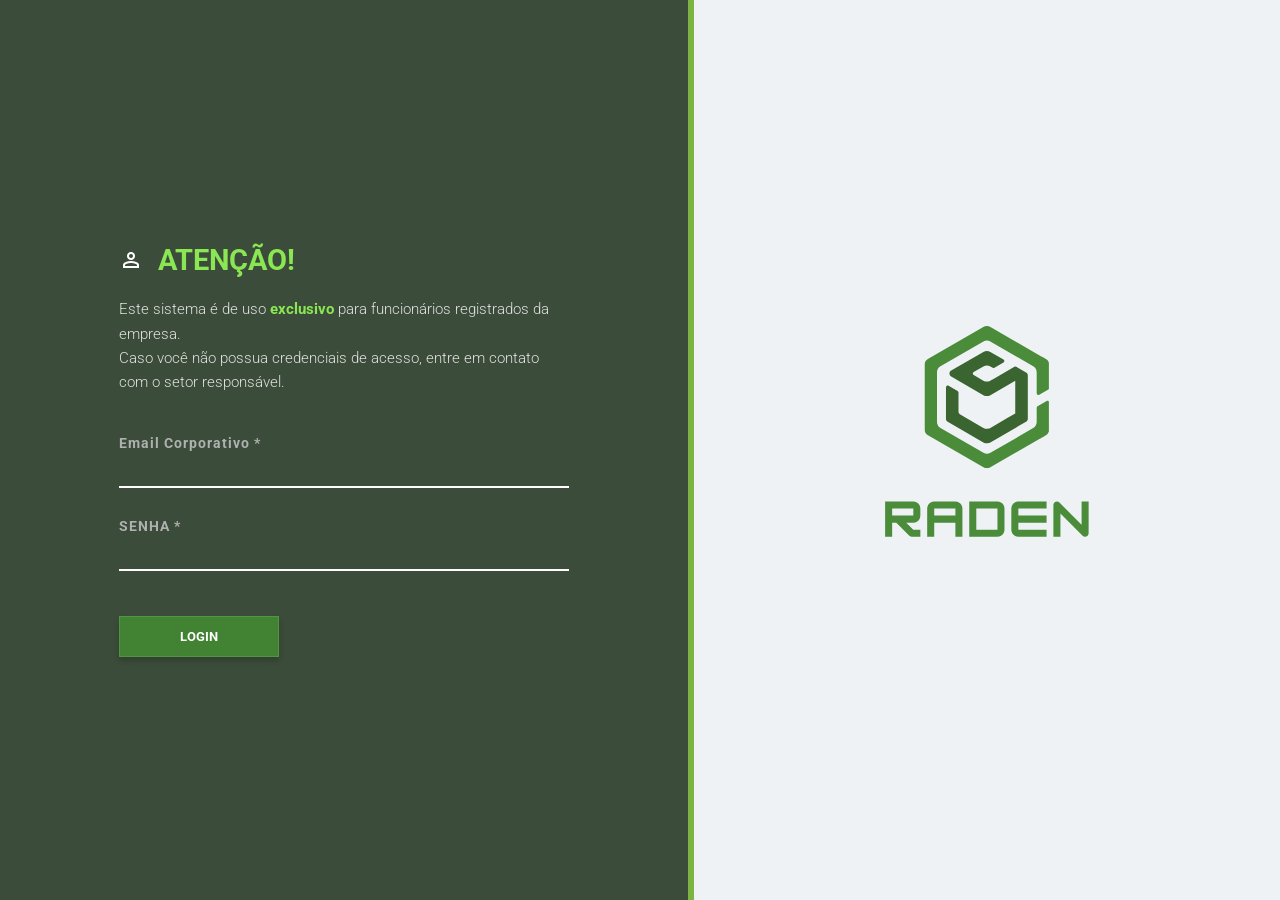
<file: index.html>
<!DOCTYPE html>
<html lang="pt-BR">
<head>
    <meta charset="UTF-8">
    <meta name="viewport" content="width=device-width, initial-scale=1.0">
    <title>Raden - Login</title>
    <link href="https://fonts.googleapis.com/css2?family=Orbitron:wght@400;700&family=Roboto:wght@300;400;700&display=swap" rel="stylesheet">
    <link rel="stylesheet" href="https://fonts.googleapis.com/css2?family=Material+Symbols+Outlined:opsz,wght,FILL,GRAD@24,400,0,0" />
    <link rel="stylesheet" href="frontend/css/login.css">
    <link rel="shortcut icon" href="frontend/images/favicon.svg" type="image/x-icon">
</head>
<body>

    <main class="login-container">
        
        <section class="left-side">
            <div class="content-wrapper">
                <header class="header-warning">
                    <span id="user_icon" class="material-symbols-outlined">person</span>
                    <h2>ATENÇÃO!</h2>
                </header>

                <p class="notice-text">
                    Este sistema é de uso <span class="highlight">exclusivo</span> para funcionários registrados da empresa.<br>
                    Caso você não possua credenciais de acesso, entre em contato com o setor responsável.
                </p>

                <form class="login-form" id="loginForm" method="POST" action="backend/api/ProcessarLogin.php">
                    <div class="input-group">
                        <label for="email">Email Corporativo *</label>
                        <input type="email" id="email" name="email" required autocomplete="off">
                    </div>
                    
                    <div class="input-group">
                        <label for="senha">SENHA *</label>
                        <input type="password" id="senha" name="senha" required>
                    </div>
                    
                    <button type="submit" class="btn-login">LOGIN</button>
                </form>
                
                <div id="msgerro" role="alert"> 
                    <p>ERRO: Dados incorretos. Tente novamente.</p>
                </div>
            </div>
        </section>

        <aside class="right-side">
            <div class="logo-wrapper">
                <img src="frontend/images/Logo.svg" alt="Logo Raden">
            </div>
        </aside>

    </main>

    <script src="frontend/js/login.js"></script>
</body>
</html>
</file>
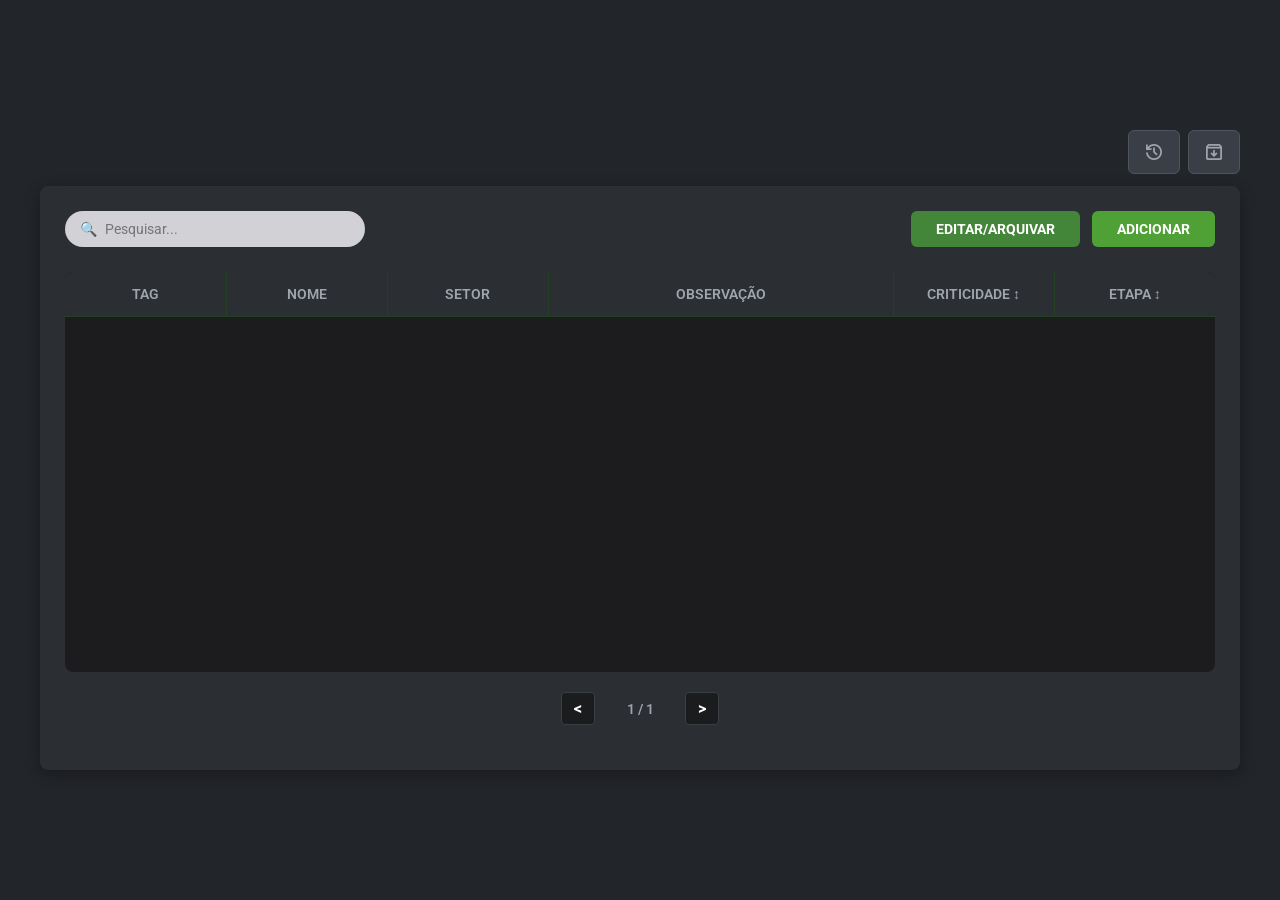
<file: frontend/dashboard.html>
<!DOCTYPE html>
<html lang="pt-BR">
<head>
    <meta charset="UTF-8">
    <meta name="viewport" content="width=device-width, initial-scale=1.0">
    <title>Tabela de Gerenciamento</title>
    <link href="https://fonts.googleapis.com/css2?family=Roboto:wght@300;400;600;700&display=swap" rel="stylesheet">
    <link rel="stylesheet" href="https://fonts.googleapis.com/css2?family=Material+Symbols+Outlined:opsz,wght,FILL,GRAD@24,400,0,0"/>
    <link rel="stylesheet" href="css/dashboard.css">
    <link rel="shortcut icon" href="images/favicon.svg" type="image/x-icon">
</head>

<body>
    <header class="header-top-externo">
        <button class="btn-externo-icone btn-historico" id="btnVerHistorico" onclick="verHistorico()" title="Histórico de Alterações">
            <span class="material-symbols-outlined">history</span>
        </button>
        <button class="btn-externo-icone btn-arquivados" id="btnVerArquivados" onclick="verArquivados()" title="Visualizar Itens Arquivados">
            <span class="material-symbols-outlined">archive</span>
        </button>
    </header>

    <main class="container">
        <section class="toolbar" id="toolbarContainer">
            <div class="search-container">
                <input type="text" class="search-input" placeholder="Pesquisar...">
                <span class="search-icon">&#128269;</span>
            </div>
            
            <div class="button-group" id="botoesPadrao">
                <button class="btn btn-editar" onclick="ativarModoEdicao()">EDITAR/ARQUIVAR</button>
                <button class="btn btn-adicionar" onclick="abrirParaCadastrar()">ADICIONAR</button>
            </div>

            <div class="button-group" id="avisoSelecao" style="display: none;">
                <button class="btn btn-selecionar" style="background-color: #5c913b; cursor: default;">Selecione o Objeto</button>
                <button class="btn btn-cancelar" onclick="cancelarModoEdicao()" style="background-color: #5c913b; padding: 10px 15px;">X</button>
            </div>
        </section>

        <section class="table-container">
            <table class="custom-table">
                <thead>
                    <tr>
                        <th>TAG</th>
                        <th>NOME</th>
                        <th>SETOR</th>
                        <th class="thObservacao">OBSERVAÇÃO</th>
                        <th id="thCriticidade" onclick="ordenarPorCriticidade()" style="cursor: pointer; user-select: none;">CRITICIDADE <span id="setaCriticidade">↕</span></th>
                        <th id="thEtapa" onclick="ordenarPorEtapa()" style="cursor: pointer; user-select: none;">ETAPA <span id="setaEtapa">↕</span></th>
                    </tr>
                </thead>
                <tbody>
                </tbody>
            </table>
        </section> 

        <nav class="paginacao-container" aria-label="Paginação da tabela">
            <button class="btn-paginacao" id="btnTabelaAnterior" onclick="mudarPaginaTabela(-1)">&lt;</button>
            <span class="info-paginacao" id="infoPaginaTabela">1 / 1</span>
            <button class="btn-paginacao" id="btnTabelaProxima" onclick="mudarPaginaTabela(1)">&gt;</button>
        </nav>
    </main>

    <div class="modal-overlay" id="modalEquipamento">
        <div class="modal-box">
            <header class="modal-header">
                <h2 id="modalTitle">Editar Equipamento</h2>
                <button class="close-btn" onclick="fecharModal()">X</button>
            </header>
            
            <form class="modal-form" id="formEquipamento">
                <div class="form-group">
                    <label for="inputTag">TAG</label>
                    <input type="text" id="inputTag" placeholder="Gerado automaticamente" required disabled>
                </div>

                <div class="form-group">
                    <label for="inputNome">Nome do Equipamento</label>
                    <input type="text" id="inputNome" placeholder="Ex: Bomba de Polpa" required autocomplete="off" list="listaNomesRecomendados">
                    <datalist id="listaNomesRecomendados"></datalist>
                </div>

                <div class="form-group">
                    <label for="inputSetor">Setor</label>
                    <input type="text" id="inputSetor" placeholder="Ex: Planta de Beneficiamento" autocomplete="off" list="listaSetoresRecomendados">
                    <datalist id="listaSetoresRecomendados"></datalist>
                </div>

                <div class="form-group">
                    <label for="txtDescricao">Descrição Técnica</label>
                    <textarea id="txtDescricao" rows="3" placeholder="Especificações do item..." maxlength="300"></textarea>
                </div>

                <div class="form-row">
                    <div class="form-group">
                        <label for="selectCriticidade">Criticidade</label>
                        <select id="selectCriticidade">
                            <option value="baixa">Baixa</option>
                            <option value="media">Média</option>
                            <option value="alta">Alta</option>
                        </select>
                    </div>

                    <div class="form-group">
                        <label for="selectEtapa">Etapa de Reparo</label>
                        <select id="selectEtapa">
                            <option value="envio">Envio</option>
                            <option value="peritagem">Peritagem</option>
                            <option value="aprovacao">Aprovação</option>
                            <option value="execucao">Execução</option>
                            <option value="retorno">Retorno</option>
                        </select>
                    </div>
                </div>

                <footer class="modal-footer-buttons">
                    <button type="button" class="btn-modal-arquivar" id="btnArquivarModal" onclick="arquivarEquipamento()">ARQUIVAR</button>
                    <button type="button" class="btn-modal-arquivar" id="btnDesarquivarModal" onclick="desarquivarEquipamento()" style="display: none; background-color: #448639; border-color: #386f2f;">DESARQUIVAR</button>
                    <button type="submit" class="btn-salvar">SALVAR ALTERAÇÕES</button>
                </footer>
            </form>
        </div>
    </div>

    <div class="modal-overlay" id="modalHistorico">
        <div class="modal-box modal-historico-largura">
            <header class="modal-header modal-historico-header">
                <h2>Histórico de Alterações</h2>
                <button class="close-btn modal-historico-close" onclick="fecharModalHistorico()">X</button>
            </header>
            
            <div class="filtro-pdf-container">
                <div class="filtro-datas-wrapper">
                    <div class="filtro-data-grupo">
                        <label for="dataInicio" class="filtro-data-label">DE:</label>
                        <input type="date" id="dataInicio" class="filtro-data-input">
                    </div>
                    <div class="filtro-data-grupo">
                        <label for="dataFim" class="filtro-data-label">ATÉ:</label>
                        <input type="date" id="dataFim" class="filtro-data-input">
                    </div>
                </div>
                
                <button class="btn btn-gerar-pdf" onclick="baixarHistorico()">
                    <span class="material-symbols-outlined">file_save</span> GERAR PDF        
                </button>
            </div>
            
            <div id="listaHistorico" class="lista-historico-corpo"></div>
            
            <nav class="paginacao-container" style="margin-top: 15px; margin-bottom: 5px;" aria-label="Paginação do histórico">
                <button class="btn-paginacao" id="btnHistAnterior" onclick="mudarPaginaHist(-1)">&lt;</button>
                <span class="info-paginacao" id="infoPaginaHist">1 / 1</span>
                <button class="btn-paginacao" id="btnHistProxima" onclick="mudarPaginaHist(1)">&gt;</button>
            </nav>
        </div>
    </div>

    <script src="js/api.js" defer></script>
    <script src="js/dashboard.js" defer></script>
</body>
</html>
</file>
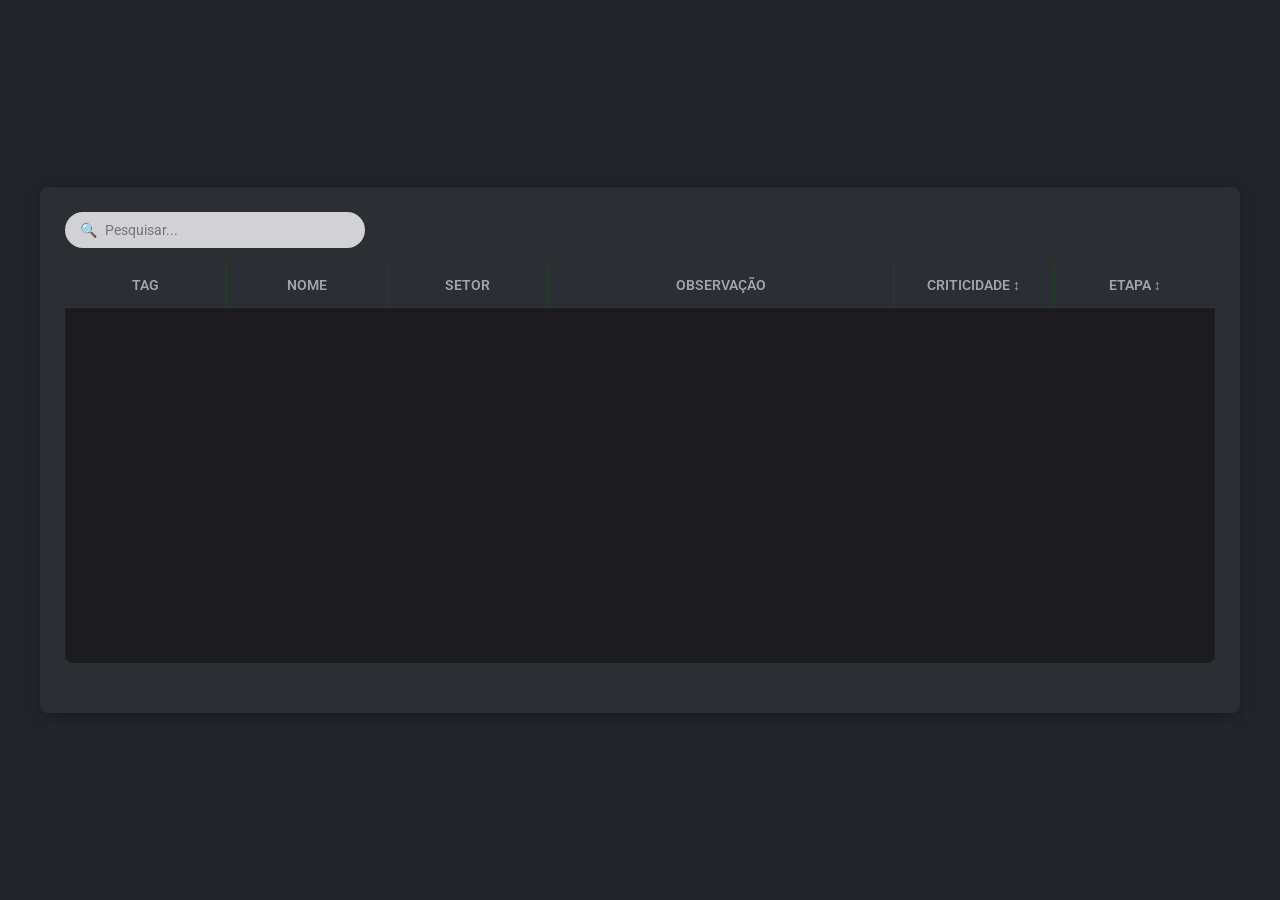
<file: frontend/dashboard_colaborador.html>
<!DOCTYPE html>
<html lang="pt-BR">
<head>
    <meta charset="UTF-8">
    <meta name="viewport" content="width=device-width, initial-scale=1.0">
    <title>Tabela de Gerenciamento</title>
    <link href="https://fonts.googleapis.com/css2?family=Roboto:wght@300;400;600;700&display=swap" rel="stylesheet">
    <link rel="stylesheet" href="https://fonts.googleapis.com/css2?family=Material+Symbols+Outlined:opsz,wght,FILL,GRAD@24,400,0,0" />
    <link rel="stylesheet" href="css/dashboard.css">
    <link rel="shortcut icon" href="images/favicon.svg" type="image/x-icon">
</head>
<body>
    <div class="container">
        <div class="toolbar" id="toolbarContainer">
            <div class="search-container">
                <input type="text" class="search-input" placeholder="Pesquisar...">
                <span class="search-icon">&#128269;</span>
            </div>

        <div class="table-container">
            <table class="custom-table">
                <thead>
                    <tr>
                        <th>TAG</th>
                        <th>NOME</th>
                        <th>SETOR</th>
                        <th class="thObservacao">OBSERVAÇÃO</th>
                        <th id="thCriticidade" onclick="ordenarPorCriticidade()" style="cursor: pointer; user-select: none;">CRITICIDADE <span id="setaCriticidade">↕</span></th>
                        <th id="thEtapa" onclick="ordenarPorEtapa()" style="cursor: pointer; user-select: none;">ETAPA <span id="setaEtapa">↕</span></th>
                    </tr>
                </thead>
                <tbody>
                    </tbody>
            </table>
        </div>
    </div>

    <script src="js/api.js" defer></script>
    <script src="js/dashboard.js" defer></script>
</body>
</html>
</file>
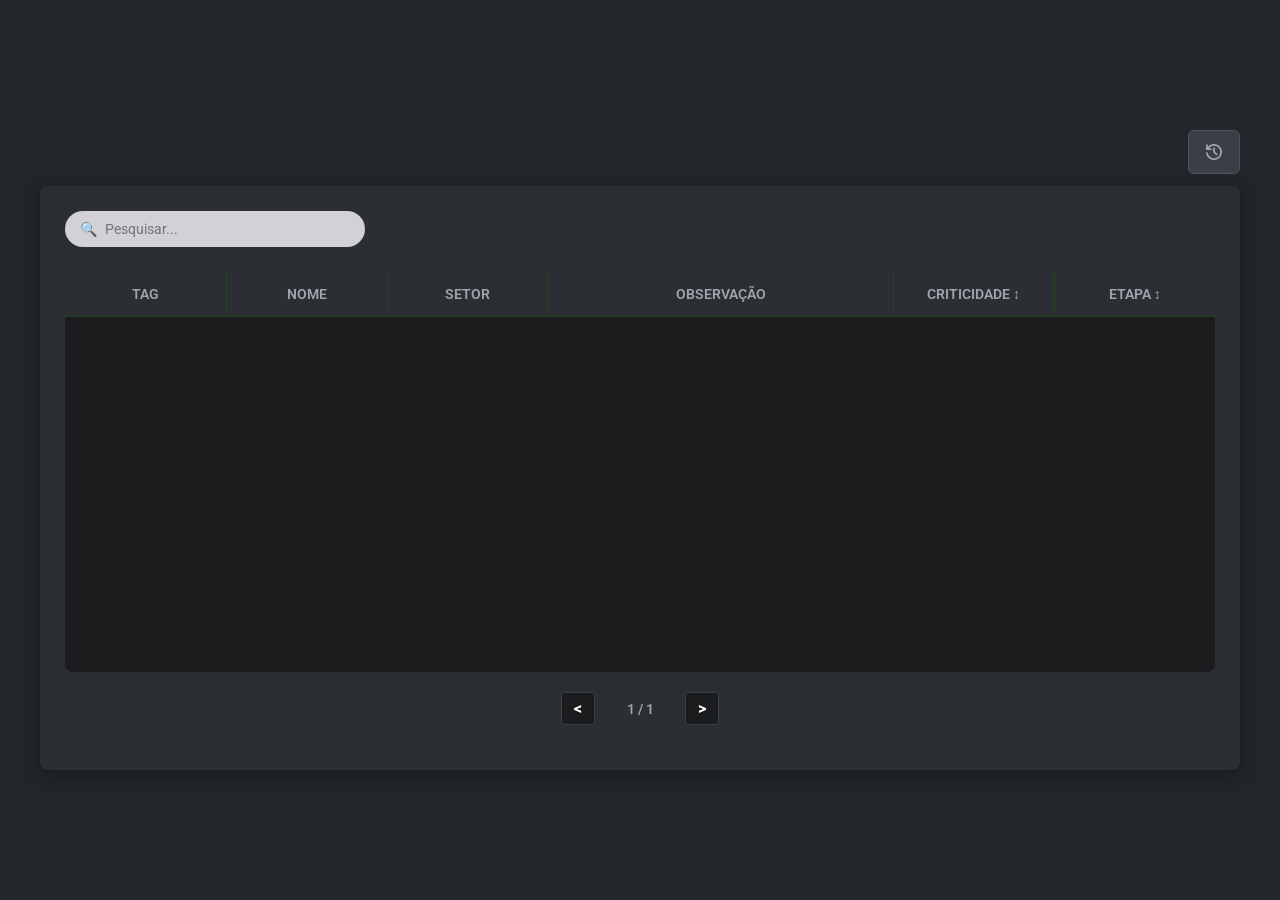
<file: frontend/dashboardColaborador.html>
<!DOCTYPE html>
<html lang="pt-BR">
<head>
    <meta charset="UTF-8">
    <meta name="viewport" content="width=device-width, initial-scale=1.0">
    <title>Tabela de Gerenciamento - Visualização</title>
    <link href="https://fonts.googleapis.com/css2?family=Roboto:wght@300;400;600;700&display=swap" rel="stylesheet">
    <link rel="stylesheet" href="https://fonts.googleapis.com/css2?family=Material+Symbols+Outlined:opsz,wght,FILL,GRAD@24,400,0,0" />
    <link rel="stylesheet" href="css/dashboard.css">
    <link rel="shortcut icon" href="images/favicon.svg" type="image/x-icon">
</head>
<body>

    <header class="header-top-externo">
        <button class="btn-externo-icone btn-historico" id="btnVerHistorico" onclick="verHistorico()" title="Histórico de Alterações">
            <span class="material-symbols-outlined">history</span>
        </button>
    </header>

    <main class="container">
        
        <section class="toolbar" id="toolbarContainer">
            <div class="search-container">
                <input type="text" class="search-input" placeholder="Pesquisar..." list="listaBuscaRapida">
                <span class="search-icon">&#128269;</span>
                <datalist id="listaBuscaRapida"></datalist>
            </div>
        </section>

        <section class="table-container">
            <table class="custom-table">
                <thead>
                    <tr>
                        <th>TAG</th>
                        <th>NOME</th>
                        <th>SETOR</th>
                        <th class="thObservacao">OBSERVAÇÃO</th>
                        <th id="thCriticidade" onclick="ordenarPorCriticidade()" style="cursor: pointer; user-select: none;">CRITICIDADE <span id="setaCriticidade">↕</span></th>
                        <th id="thEtapa" onclick="ordenarPorEtapa()" style="cursor: pointer; user-select: none;">ETAPA <span id="setaEtapa">↕</span></th>
                    </tr>
                </thead>
                <tbody>
                </tbody>
            </table>
        </section>

        <nav class="paginacao-container" aria-label="Paginação da tabela">
            <button class="btn-paginacao" id="btnTabelaAnterior" onclick="mudarPaginaTabela(-1)">&lt;</button>
            <span class="info-paginacao" id="infoPaginaTabela">1 / 1</span>
            <button class="btn-paginacao" id="btnTabelaProxima" onclick="mudarPaginaTabela(1)">&gt;</button>
        </nav>

    </main>

    <div class="modal-overlay" id="modalHistorico">
        <div class="modal-box modal-historico-largura">
            <header class="modal-header modal-historico-header">
                <h2>Histórico de Alterações</h2>
                <button class="close-btn modal-historico-close" onclick="fecharModalHistorico()">X</button>
            </header>
            
            <div class="toolbar" id="toolbarHistorico" style="margin-bottom: 15px; background: transparent; padding: 0; box-shadow: none;">
                <div class="search-container" style="width: 100%; max-width: 100%;">
                    <input type="text" id="searchHistorico" class="search-input" placeholder="Pesquisar no histórico...">
                    <span class="search-icon">&#128269;</span>
                </div>
            </div>
            
            <div id="listaHistorico" class="lista-historico-corpo"></div>
            
            <nav class="paginacao-container" style="margin-top: 15px; margin-bottom: 5px;" aria-label="Paginação do histórico">
                <button class="btn-paginacao" id="btnHistAnterior" onclick="mudarPaginaHist(-1)">&lt;</button>
                <span class="info-paginacao" id="infoPaginaHist">1 / 1</span>
                <button class="btn-paginacao" id="btnHistProxima" onclick="mudarPaginaHist(1)">&gt;</button>
            </nav>
        </div>
    </div>

    <div style="display: none;" aria-hidden="true">
        <div id="botoesPadrao"></div>
        <div id="avisoSelecao"></div>
        <datalist id="listaNomesRecomendados"></datalist>
        <datalist id="listaSetoresRecomendados"></datalist>
    </div>

    <script src="js/api.js" defer></script>
    <script src="js/dashboard.js" defer></script>
</body>
</html>
</file>
<file: frontend/css/login.css>
@import url('theme.css');

body {
    background-color: #1a1a1a;
    font-family: var(--font-login);
}

/* Lado Esquerdo - Form */
.left-side {
    flex: 1.2;
    background-color: #3b4d3a;
    display: flex;
    justify-content: center;
    align-items: center;
    padding: 40px;
    border-right: 6px solid var(--green-accent);
}

.content-wrapper { 
    width: 100%; 
    max-width: 450px; 
}

.header-warning { 
    display: flex; 
    align-items: center; 
    gap: 15px; 
    margin-bottom: 20px; 
}

.notice-text { 
    font-size: 0.95rem; 
    line-height: 1.6; 
    color: #e0e0e0; 
    margin-bottom: 40px; 
    font-weight: 300; 
}

.notice-text .highlight { 
    color: #8be653; 
    font-weight: 700; 
}

.login-form { 
    display: flex; 
    flex-direction: column; 
    gap: 30px; 
}

.input-group { 
    display: flex; 
    flex-direction: column; 
}

.input-group label { 
    font-size: 0.85rem; 
    color: #b0b0b0; 
    margin-bottom: 5px; 
    font-weight: 700; 
    letter-spacing: 1px; 
}

.input-group input {
    background: transparent; 
    border: none; 
    border-bottom: 2px solid var(--text-white);
    color: var(--text-white); 
    font-size: 1.1rem; 
    padding: 5px 0; 
    outline: none; 
    transition: border-color 0.3s;
}

.input-group input:focus { 
    border-bottom: 2px solid #8be653; 
}

/* Botão Login */
.btn-login {
    background-color: #418233; 
    color: var(--text-white); 
    border: 1px solid #529443;
    padding: 12px 0; 
    width: 160px; 
    font-weight: 700; 
    cursor: pointer;
    box-shadow: 0px 4px 6px rgba(0, 0, 0, 0.2); 
    transition: all 0.2s; 
    margin-top: 15px;
}

.btn-login:hover { background-color: #4b963b; }
.btn-login:active { transform: scale(0.98); }

#msgerro { display: none; }
#msgerro > p { font-size: 1rem; font-weight: bold; color: #ff3265; margin-top: 20px; }

/* Lado Direito - Logo */
.right-side {
    flex: 1; 
    background-color: #eef2f5; 
    display: flex; 
    justify-content: center; 
    align-items: center; 
    padding: 40px;
}

.logo-wrapper { 
    display: flex; 
    flex-direction: column; 
    align-items: center; 
    max-width: 80%; 
}

.logo-wrapper img { 
    width: 100%; 
    max-width: 280px; 
    height: auto; 
}

/* Responsividade Login */
@media (max-width: 768px) {
    .login-container { 
        flex-direction: column-reverse; 
        height: auto; 
        min-height: 100vh; 
        overflow-y: auto; 
    }
    
    .right-side { 
        padding: 25px 20px; 
        height: 22vh; 
        min-height: 150px; 
    }
    
    .logo-wrapper img { max-width: 140px; }

    .left-side { 
        flex: auto; 
        min-height: 78vh; 
        border-right: none; 
        border-top: 6px solid var(--green-accent); 
        padding: 35px 25px; 
        align-items: flex-start; 
    }
    
    .header-warning h2 { font-size: 1.5rem; }
    .notice-text { font-size: 0.88rem; margin-bottom: 25px; }
    .btn-login { width: 100%; padding: 14px 0; }
}
</file>
<file: frontend/css/dashboard.css>
@import url('theme.css');

body {
    display: flex;
    flex-direction: column;
    justify-content: center;
    align-items: center;
    padding: 20px;
}

.container, .header-top-externo {
    width: 100%;
    max-width: 1200px;
}

.container {
    background-color: var(--bg-container);
    padding: 25px;
    border-radius: 8px;
    box-shadow: 0 4px 15px rgba(0, 0, 0, 0.3);
}

/* Top Header & Botões Externos */
.header-top-externo {
    display: flex;
    justify-content: flex-end;
    gap: 8px;
    margin-bottom: 12px;
}

.btn-externo-icone {
    background-color: #3a3f47;
    color: var(--text-muted);
    border: 1px solid #4f555e;
    padding: 10px 14px;
    border-radius: 6px;
    cursor: pointer;
    display: flex;
    align-items: center;
    transition: all 0.2s ease;
}

.btn-externo-icone:hover { background-color: #4f555e; color: var(--text-white); }
.btn-externo-icone:active { transform: scale(0.95); }
.btn-externo-icone .material-symbols-outlined { font-size: 22px; }

/* Toolbar & Busca */
.toolbar {
    display: flex;
    justify-content: space-between;
    align-items: center;
    margin-bottom: 25px;
    flex-wrap: wrap;
    gap: 15px;
}

.search-container { position: relative; width: 100%; max-width: 300px; }
.search-input {
    width: 100%;
    padding: 10px 15px 10px 40px;
    border: none;
    border-radius: 20px;
    background-color: #d1d1d6;
    color: #333;
    font-size: 14px;
    outline: none;
}
.search-icon { position: absolute; left: 15px; top: 50%; transform: translateY(-50%); color: #8e8e93; font-size: 14px; }

/* Botões Padrão */
.button-group { display: flex; gap: 12px; align-items: center; }
.btn {
    padding: 10px 25px;
    border: none;
    border-radius: 6px;
    font-weight: bold;
    font-size: 14px;
    cursor: pointer;
    transition: all 0.2s ease;
    display: inline-flex;
    align-items: center;
    gap: 8px;
}
.btn:active { transform: scale(0.98); }
.btn-editar { background-color: #448639; }
.btn-editar:hover:not(:disabled) { background-color: #386f2f; }
.btn-adicionar { background-color: var(--green-primary); }
.btn-adicionar:hover:not(:disabled) { background-color: var(--green-hover); }

/* Tabela Customizada */
.table-container { min-height: 400px; background-color: #1c1c1e; border-radius: 8px; overflow-x: auto; }
.custom-table { width: 100%; border-collapse: collapse; text-align: center; table-layout: fixed; }

.custom-table th, .custom-table td {
    padding: 14px 10px;
    border-bottom: 1px solid #234221;
    border-right: 1px solid #234221;
    vertical-align: middle;
}
.custom-table th:last-child, .custom-table td:last-child { border-right: none; }
.custom-table th { background-color: var(--bg-container); color: var(--text-muted); font-size: 14px; font-weight: 600; }
.custom-table tbody tr { height: 54px; transition: background-color 0.2s; }
.custom-table tbody tr:hover { background-color: #32363c; }
.custom-table tbody tr td:nth-child(4) { max-height: 54px; overflow: hidden; }
.thObservacao { width: 30%; }

/* Scroll Interno da Célula */
.conteudo-scroll {
    display: block;
    max-height: 32px;
    height: 32px;
    overflow-y: auto;
    overflow-x: hidden;
    text-align: left;
    word-break: break-all;
}

.btn-action-arquivar {
    background: none; border: none; color: #8e8e93; cursor: pointer; padding: 5px; border-radius: 4px; transition: all 0.2s;
}
.btn-action-arquivar:hover { color: #ffb300; background-color: rgba(255, 179, 0, 0.1); }

/* Modal Geral */
.modal-overlay {
    position: fixed; top: 0; left: 0; width: 100%; height: 100%;
    background-color: rgba(0, 0, 0, 0.75); display: flex; justify-content: center; align-items: center;
    opacity: 0; pointer-events: none; transition: opacity 0.3s ease; z-index: 1000;
}
.modal-overlay.active { opacity: 1; pointer-events: auto; }
.modal-box { background-color: #26292b; border: 1.5px solid #193018; width: 90%; max-width: 500px; padding: 30px; border-radius: 8px; }
.modal-header { display: flex; justify-content: space-between; align-items: center; margin-bottom: 20px; border-bottom: 1px solid var(--border-color); padding-bottom: 10px; }
.close-btn { background: none; border: none; color: #a3a3a3; font-size: 22px; cursor: pointer; }

.modal-form { display: flex; flex-direction: column; }
.form-group { display: flex; flex-direction: column; margin-bottom: 15px; }
.form-group label { font-size: 14px; color: #a3a3a3; margin-bottom: 6px; font-weight: bold; text-transform: uppercase; }

.modal-form input, .modal-form textarea, .modal-form select {
    background-color: var(--bg-input); border: 1px solid var(--border-color); color: var(--text-white); padding: 12px; border-radius: 6px; outline: none; transition: border-color 0.2s;
}
.modal-form input:focus, .modal-form textarea:focus, .modal-form select:focus { border-color: #377a32; }
.modal-form textarea { resize: none; height: 100px; }
.modal-form input:disabled { background-color: #131415; color: #757575; cursor: not-allowed; }

.form-row { display: flex; gap: 15px; }
.form-row .form-group { flex: 1; }
.modal-footer-buttons { display: flex; gap: 10px; margin-top: 10px; }

.btn-salvar, .btn-modal-arquivar { padding: 14px; font-weight: bold; border-radius: 6px; cursor: pointer; transition: background 0.2s; }
.btn-salvar { flex: 2; background-color: #234221; color: var(--text-white); border: 1px solid #377a32; }
.btn-salvar:hover { background-color: #193018; }
.btn-modal-arquivar { flex: 1; background-color: #5c4308; color: var(--text-white); border: 1px solid #826211; }
.btn-modal-arquivar:hover { background-color: #423005; }

/* Modais de Histórico */
.modal-box.modal-historico-largura { max-width: 600px; }
.modal-header.modal-historico-header { border-bottom: 1px solid #333; padding-bottom: 15px; }
.close-btn.modal-historico-close { margin: 0; padding: 5px 10px; }

.filtro-pdf-container {
    display: flex; flex-wrap: wrap; justify-content: space-between; align-items: center; gap: 15px; margin: 15px 0; padding: 12px;
    background-color: var(--bg-input); border-radius: 6px; border: 1px solid var(--bg-container);
}
.filtro-datas-wrapper { display: flex; gap: 10px; align-items: center; }
.filtro-data-grupo { display: flex; flex-direction: column; gap: 2px; }
.filtro-data-label { color: var(--text-muted); font-size: 11px; font-weight: bold; }
.filtro-data-input { background-color: #111315; color: var(--text-white); border: 1px solid #3a3f47; padding: 6px; border-radius: 4px; font-size: 13px; outline: none; }

.btn.btn-gerar-pdf { background-color: #448639; padding: 10px 16px; font-size: 13px; font-weight: 600; border: none; border-radius: 4px; }
.btn.btn-gerar-pdf:hover { background-color: #35692b; }
.icone-pdf { font-size: 18px; font-weight: bold; }
.lista-historico-corpo { max-height: 350px; overflow-y: auto; padding-right: 5px; }

/* Paginação */
.paginacao-container {
    display: flex; justify-content: center; align-items: center; gap: 15px; margin: 20px 0; user-select: none;
}
.btn-paginacao {
    background-color: var(--bg-input); color: var(--text-white); border: 1px solid #3a3f45; border-radius: 4px;
    padding: 6px 12px; font-size: 16px; font-weight: bold; cursor: pointer; transition: all 0.2s ease;
    display: flex; align-items: center; justify-content: center;
}
.btn-paginacao:hover:not(:disabled) { background-color: #5c913b; border-color: #5c913b; }
.btn-paginacao:disabled { opacity: 0.3; cursor: not-allowed; border-color: #2a2e33; }
.info-paginacao { color: var(--text-muted); font-size: 14px; font-weight: 600; min-width: 60px; text-align: center; }

/* ==========================================
   ESTILIZAÇÃO PERSONALIZADA DO SCROLL
   ========================================== */

/* 1. Scroll Global da Página (body) */
::-webkit-scrollbar { width: 10px; height: 10px; }
::-webkit-scrollbar-track { background-color: var(--bg-dark); }
::-webkit-scrollbar-thumb {
    background-color: var(--border-color); border-radius: 6px; border: 2px solid var(--bg-dark);
}
::-webkit-scrollbar-thumb:hover { background-color: var(--text-muted); }

/* 2. Scroll dos Elementos Internos e Células */
.table-container::-webkit-scrollbar,
.lista-historico-corpo::-webkit-scrollbar,
.conteudo-scroll::-webkit-scrollbar { 
    width: 8px; height: 8px; 
}
.table-container::-webkit-scrollbar-track,
.lista-historico-corpo::-webkit-scrollbar-track { 
    background-color: var(--bg-input); border-radius: 4px; 
}
.table-container::-webkit-scrollbar-thumb,
.lista-historico-corpo::-webkit-scrollbar-thumb,
.conteudo-scroll::-webkit-scrollbar-thumb { 
    background-color: var(--green-primary); border-radius: 4px; 
}
.table-container::-webkit-scrollbar-thumb:hover,
.lista-historico-corpo::-webkit-scrollbar-thumb:hover,
.conteudo-scroll::-webkit-scrollbar-thumb:hover { 
    background-color: var(--green-hover); 
}

/* Ajuste específico para o mini scroll da célula */
.conteudo-scroll::-webkit-scrollbar { width: 4px; }
.conteudo-scroll::-webkit-scrollbar-track { background-color: transparent; }
.conteudo-scroll::-webkit-scrollbar-thumb { border-radius: 2px; }

/* Responsividade Dashboard */
@media (max-width: 768px) {
    body { padding: 10px; }
    .container { padding: 15px; }
    .toolbar, .button-group, .form-row, .modal-footer-buttons, .filtro-pdf-container, .filtro-datas-wrapper { 
        flex-direction: column; align-items: stretch; gap: 10px; 
    }
    .search-container { max-width: 100%; }
    .btn { width: 100%; justify-content: center; }

    /* Transformando tabela em cards */
    .custom-table, .custom-table thead, .custom-table tbody, .custom-table th, .custom-table td, .custom-table tr { display: block; }
    .custom-table thead tr { position: absolute; top: -9999px; left: -9999px; }
    .custom-table tbody tr { border: 1px solid var(--border-color); border-radius: 8px; margin-bottom: 15px; padding: 12px; background-color: #242629; height: auto; }
    .custom-table tbody tr td:nth-child(4) { max-height: 120px; }
    
    .custom-table td { border: none; position: relative; padding-left: 45%; text-align: left; min-height: 38px; display: flex; align-items: center; }
    .custom-table td::before { position: absolute; left: 12px; width: 40%; font-weight: bold; color: var(--text-muted); font-size: 13px; }
    
    .custom-table td:nth-of-type(1)::before { content: "TAG:"; }
    .custom-table td:nth-of-type(2)::before { content: "NOME:"; }
    .custom-table td:nth-of-type(3)::before { content: "SETOR:"; }
    .custom-table td:nth-of-type(4)::before { content: "OBSERVAÇÃO:"; }
    .custom-table td:nth-of-type(5)::before { content: "CRITICIDADE:"; }
    .custom-table td:nth-of-type(6)::before { content: "ETAPA:"; }
    .custom-table td:nth-of-type(7)::before { content: "AÇÕES:"; }

    .custom-table td .conteudo-scroll { max-height: 80px; height: 80px; }
    .modal-box { width: 95%; padding: 20px; }
}
</file>
